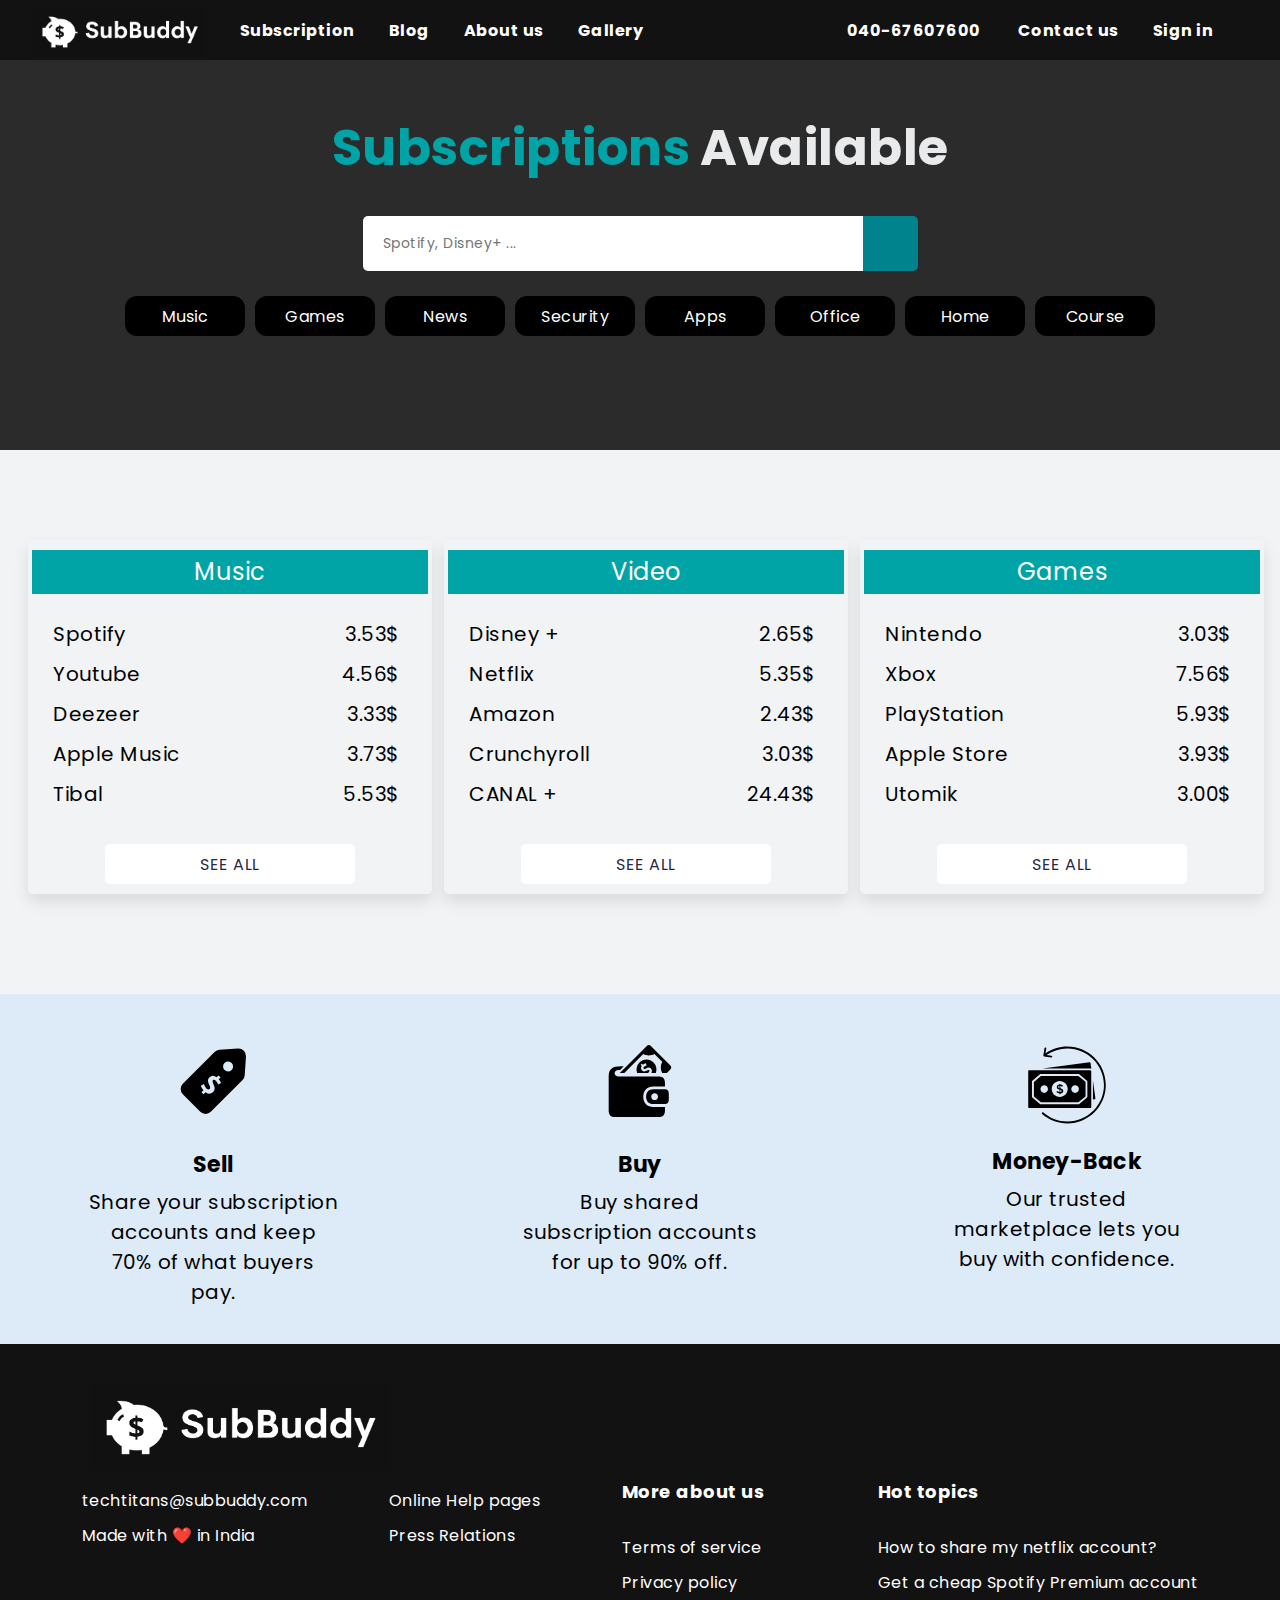
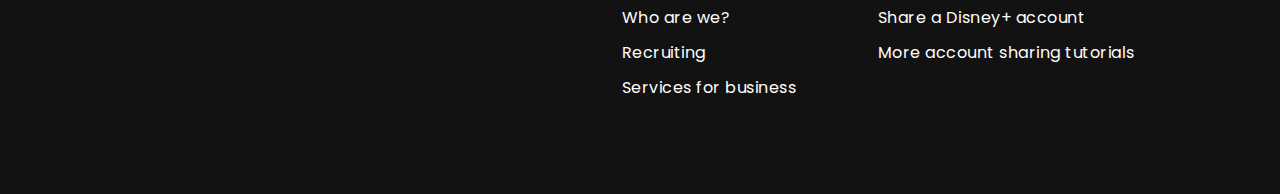
<file: files/index.html>
<!DOCTYPE html>
<html lang="en">
<head>
    <meta charset="UTF-8">
    <meta name="viewport" content="width=device-width, initial-scale=1.0">
    <title>Subscription page | SubBuddy</title>
    <link rel="stylesheet" href="style.css">
    <link
      rel="stylesheet"
      href="https://cdnjs.cloudflare.com/ajax/libs/font-awesome/6.4.2/css/all.min.css"
      integrity="sha512-z3gLpd7yknf1YoNbCzqRKc4qyor8gaKU1qmn+CShxbuBusANI9QpRohGBreCFkKxLhei6S9CQXFEbbKuqLg0DA=="
      crossorigin="anonymous"
      referrerpolicy="no-referrer"
    />
<link rel="icon" href="../homepageasset/favicon1.png" />
</head>
<body>
  <nav>
    <div class="navigation">
      <div class="logo">
        <a href="../index.html"
          ><img src="../homepageasset/logoblackbg.png" alt=""
        /></a>
      </div>
      <div class="subscription hover1">
        <a href="./index.html">Subscription</a>
      </div>
      <div class="blog hover1"><a href="blogpage.html">Blog</a></div>
      <div class="aboutus hover1"><a href="./About_us.html">About us</a></div>
      <div class="gallery hover1">
        <a href="imagegallery.html">Gallery</a>
      </div>
    </div>
    <div class="secondarycont">
      <div class="phone hover1">
        040-67607600<i
          class="fa-solid fa-chevron-down"
          style="color: #ffffff; margin-left: 3px"
        ></i>
      </div>
      <div class="help hover1"><a href="contactus.html" target="_blank">Contact us</a></div>
      <div class="signin hover1"><a href="Login.html">Sign in</a></div>
      <div class="shopingcart">
        <i
          class="fa-solid fa-cart-shopping hover2"
          style="color: #ffffff"
        ></i>
      </div>
    </div>
  </nav>
  <div class="header-main">
        <div class="header-heading">
          <h1 class="h1 heading1">Subscriptions</h1>
          <h1 class="h1">Available</h1>
        </div>
        <div class="header-search">
          <div class="search">
            <input type="text" placeholder="Spotify, Disney+ ..." />
            <button class="searchbutton">
              <i
                class="fa-solid fa-magnifying-glass"
                style="color: #ffffff"
              ></i>
            </button>
          </div>
        </div>
        <div class="header-scroll">
            <button class="Scroll-btn">Music</button>
            <button class="Scroll-btn">Games</button>
            <button class="Scroll-btn">News</button>          <button class="Scroll-btn">Security</buttiv>
            <button class="Scroll-btn">Apps</button>          <button class="Scroll-btn">Office</button>
            <button class="Scroll-btn">Home</button>         <button class="Scroll-btn">Course</button>
        </div>
    </div>

    <div class="container">
      <div class="pricing">
        <div class="pricing-card">
          <h3 class="pricing-card-heading pricing-card-heading-free">Music</h3>
          <div class="main-pricing">
            <div class="pricing-btn">
              <p>Spotify</p>
              <p>3.53$</p>
            </div>
            <div class="pricing-btn">
              <p>Youtube</p>
              <p>4.56$</p>
            </div>
            <div class="pricing-btn">
              <p>Deezeer</p>
              <p>3.33$</p>
            </div>
            <div class="pricing-btn">
              <p>Apple Music</p>
              <p>3.73$</p>
            </div>
            <div class="pricing-btn">
              <p>Tibal</p>
              <p>5.53$</p>
            </div>
          </div>
          <button class="pricing-card-btn">See All</button>
        </div>
        <div class="pricing-card">
          <h3 class="pricing-card-heading pricing-card-heading-free">Video</h3>
          <div class="main-pricing">
            <a href="payment1.html" style="color: black;"><div class="pricing-btn">
              
              <p>Disney +</p>
              <p>2.65$</p>
            </div></a>
            <a href="payment1.html" style="color: black;"><div class="pricing-btn">
              
              <p>Netflix</p>
              <p>5.35$</p>
            </div></a>
            
            <div class="pricing-btn">
              <p>Amazon</p>
              <p>2.43$</p>
            </div>
            <div class="pricing-btn">
              <p>Crunchyroll</p>
              <p>3.03$</p>
            </div>
            <div class="pricing-btn">
              <p>CANAL +</p>
              <p>24.43$</p>
            </div>
          </div>
          <button class="pricing-card-btn">See All</button>
        </div>
        <div class="pricing-card">
          <h3 class="pricing-card-heading pricing-card-heading-free">Games</h3>
          <div class="main-pricing">
            <div class="pricing-btn">
              <p>Nintendo</p>
              <p>3.03$</p>
            </div>
            <div class="pricing-btn">
              <p>Xbox</p>
              <p>7.56$</p>
            </div>
            <div class="pricing-btn">
              <p>PlayStation</p>
              <p>5.93$</p>
            </div>
            <div class="pricing-btn">
              <p>Apple Store</p>
              <p>3.93$</p>
            </div>
            <div class="pricing-btn">
              <p>Utomik</p>
              <p>3.00$</p>
            </div>
          </div>
          <button class="pricing-card-btn">See All</button>
        </div>
      </div>
    </div>
    
    <!-- section 3 -->
      <div class="wrapper center">
        <div class="column"  id="box1">
          <div><img src="../subcriptionpageassest/buy.svg" alt="" height="100px" width="100px"></div>
          <div><h3 class="change">Sell</h3></div>
          <div class="s3-center"><p>Share your subscription accounts and keep 70% of what buyers pay.</p></div>
        </div>
        <div class="column ">
          <div><img src="../subcriptionpageassest/Sell.svg" alt="" height="100px" width="100px"></div>
          <div><h3 class="change">Buy</h3></div>
          <div class="s3-center"><p>Buy shared subscription accounts for up to 90% off.

          </p></div>
        </div>
        <div class="column ">
          <img src="../subcriptionpageassest/money-bak.svg" alt="" height="100px" width="100px">
          <div><h3 class="change">Money-Back</h3></div>
          <div class="s3-center"><p>Our trusted marketplace lets you buy with confidence.</p></div>
        </div>
      </div>
      <footer>
        <img src="../homepageasset/logoblackbg.png" alt="xxx" width="300px" />
        <div class="footercont">
          <div class="footbox">
            <p class="undlineeffect">techtitans@subbuddy.com</p>
            <p style="cursor: unset">Made with ❤️ in India</p>
            <p></p>
            <div class="iconbox">
              <a
                href="https://www.linkedin.com/in/agam-13760719b/"
                target="_blank"
                ><i class="fa-brands fa-twitter fa-2xl"></i
              ></a>
              <a
                href="https://www.linkedin.com/in/santosh-sahoo-abc/"
                target="_blank"
                ><i class="fa-brands fa-linkedin fa-2xl"></i
              ></a>
              <a href="https://www.instagram.com/ajiteshmadhu/" target="_blank"
                ><i class="fa-brands fa-instagram fa-2xl"></i
              ></a>
              <a
                href="https://www.instagram.com/quitelongusernamefornoreason/"
                target="_blank"
                ><i class="fa-brands fa-facebook fa-2xl"></i
              ></a>
            </div>
          </div>
          <div class="footbox">
            <p>Online Help pages</p>
            <p>Press Relations</p>
          </div>
          <div class="footbox">
            <h1>More about us</h1>
            <p>Terms of service</p>
            <p>Privacy policy</p>
            <p>Who are we?</p>
            <p>Recruiting</p>
            <p>Services for business</p>
          </div>
          <div class="footbox">
            <h1>Hot topics</h1>
            <p>How to share my netflix account?</p>
            <p>Get a cheap Spotify Premium account</p>
            <p>Share a Disney+ account</p>
            <p>More account sharing tutorials</p>
          </div>
        </div>
      </footer>
</body>
</html>
</file>
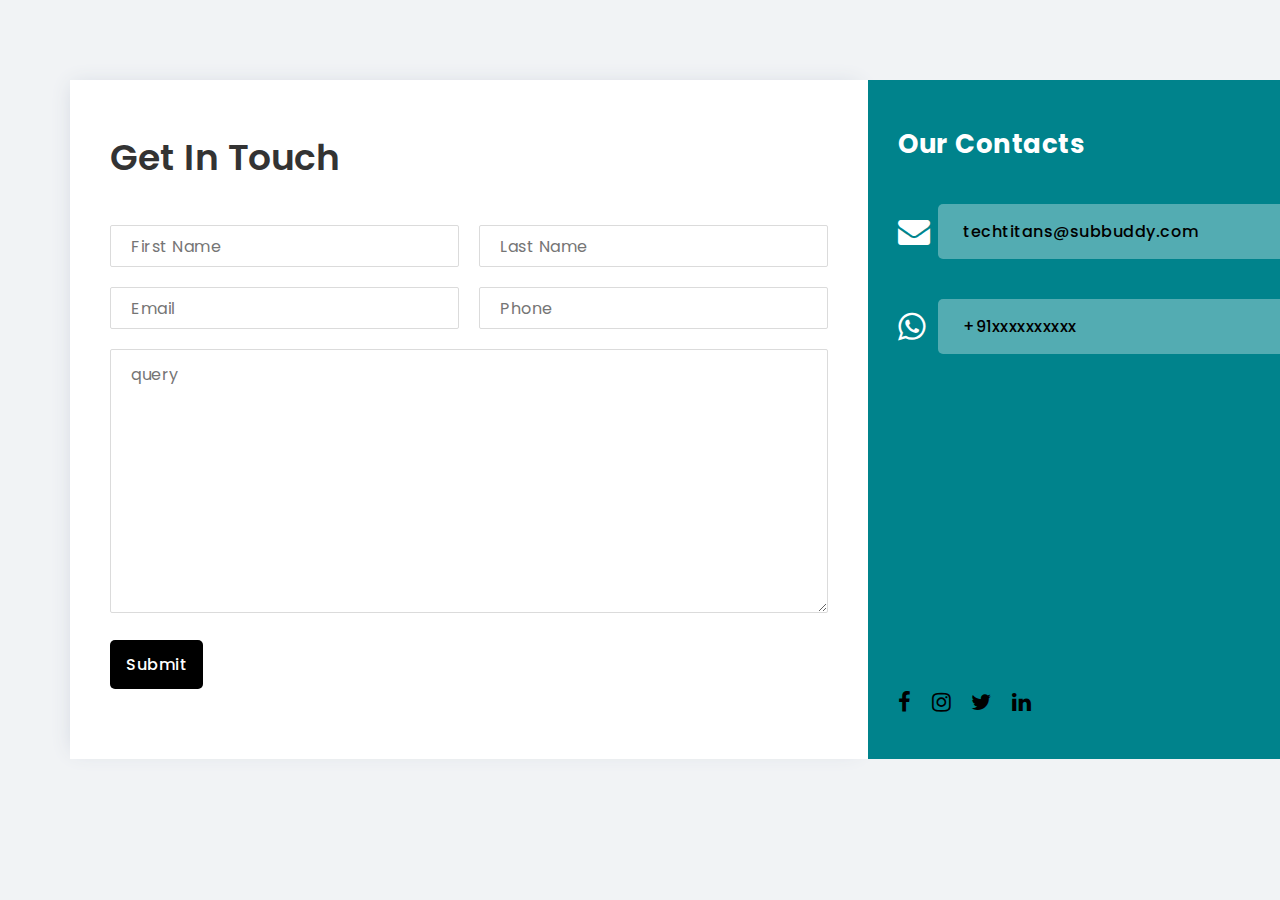
<file: files/contactus.html>
<!DOCTYPE html>
<html lang="en">
  <head>
    <meta charset="UTF-8" />
    <title>Get In Touch Section</title>
    <meta name="viewport" content="width=device-width, initial-scale=1.0" />
    <meta http-equiv="X-UA-Compatible" content="ie=edge" />
    <link rel="preconnect" href="https://fonts.gstatic.com" />
    <link
      href="https://fonts.googleapis.com/css2?family=Montserrat:wght@300;400;500;700&display=swap"
      rel="stylesheet"
    />
    <link rel="stylesheet" href="contactuscss.css" />
    <link
      rel="stylesheet"
      href="https://cdnjs.cloudflare.com/ajax/libs/font-awesome/4.7.0/css/font-awesome.min.css"
    />
    <link rel="stylesheet" href="homepage.style.css" />
    <link rel="icon" href="../homepageasset/favicon1.png" />
  </head>
  <body>
    <section class="footer_get_touch_outer">
      <div class="container">
        <div class="footer_get_touch_inner grid-70-30">
          <div class="colmun-70 get_form">
            <div class="get_form_inner">
              <div class="get_form_inner_text">
                <h3>Get In Touch</h3>
              </div>
              <form action="#">
                <div class="grid-50-50">
                  <input type="text" placeholder="First Name" />
                  <input type="text" placeholder="Last Name" />
                  <input type="email" placeholder="Email" />
                  <input type="tel" placeholder="Phone" />
                </div>
                <div class="grid-full">
                  <textarea placeholder="query" cols="30" rows="10"></textarea>
                  <a href="../index.html"
                    ><button class="submitbutton">
                      <a href="../index.html">Submit</a>
                    </button></a
                  >
                </div>
              </form>
            </div>
          </div>
          <div class="colmun-30 get_say_form">
            <h5>Our Contacts</h5>
            <ul class="get_say_info_sec">
              <li>
                <i class="fa fa-envelope"></i>
                <a href="mailto:">techtitans@subbuddy.com</a>
              </li>
              <li>
                <i class="fa fa-whatsapp"></i>
                <a href="tel:">+91xxxxxxxxxx</a>
              </li>
            </ul>
            <ul class="get_say_social-icn">
              <li>
                <a href="#"><i class="fa fa-facebook"></i></a>
              </li>
              <li>
                <a href="#"><i class="fa fa-instagram"></i></a>
              </li>
              <li>
                <a href="#"><i class="fa fa-twitter"></i></a>
              </li>
              <li>
                <a href="#"><i class="fa fa-linkedin"></i></a>
              </li>
            </ul>
          </div>
        </div>
      </div>
    </section>
  </body>
</html>
</file>
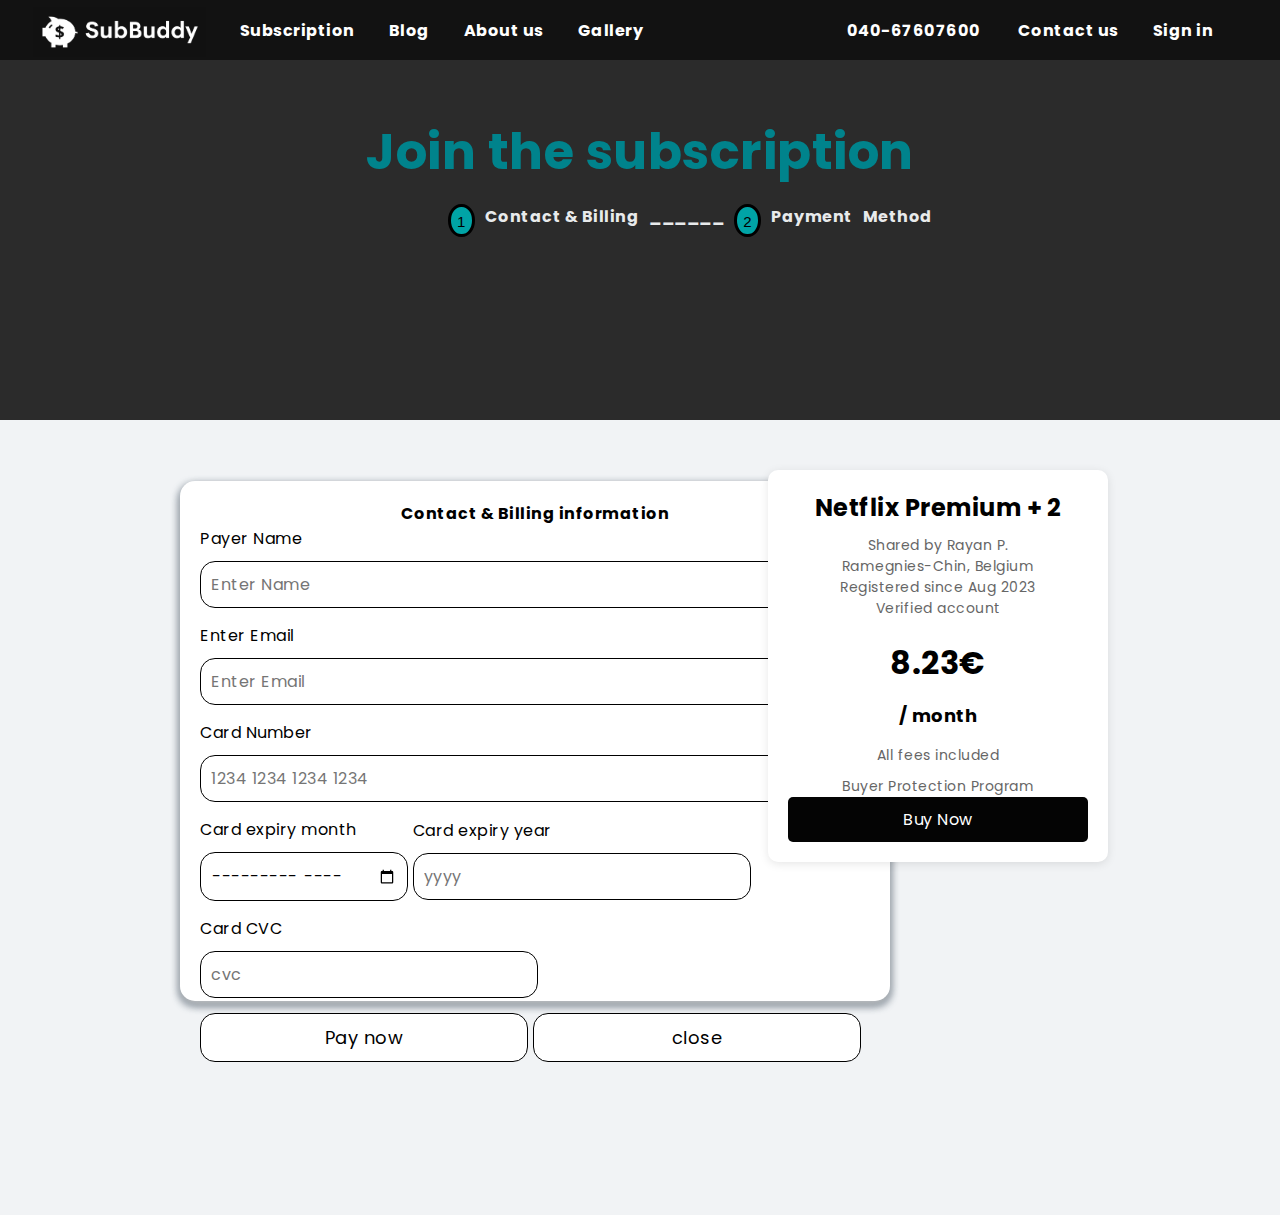
<file: files/payment1.html>
<!DOCTYPE html>
<html lang="en">
  <head>
    <meta charset="UTF-8" />
    <meta name="viewport" content="width=device-width, initial-scale=1.0" />
    <title>Payment</title>
    <link rel="stylesheet" href="payment1.css" />
    <link
      rel="stylesheet"
      href="https://cdnjs.cloudflare.com/ajax/libs/font-awesome/6.4.2/css/all.min.css"
      integrity="sha512-z3gLpd7yknf1YoNbCzqRKc4qyor8gaKU1qmn+CShxbuBusANI9QpRohGBreCFkKxLhei6S9CQXFEbbKuqLg0DA=="
      crossorigin="anonymous"
      referrerpolicy="no-referrer"
    />
    <link rel="icon" href="../homepageasset/favicon1.png" />
  </head>

  <body>
    <nav>
      <div class="navigation">
        <div class="logo">
          <a href="../index.html"
            ><img src="../homepageasset/logoblackbg.png" alt=""
          /></a>
        </div>
        <div class="subscription hover1">
          <a href="./index.html">Subscription</a>
        </div>
        <div class="blog hover1"><a href="blogpage.html">Blog</a></div>
        <div class="aboutus hover1"><a href="./About_us.html">About us</a></div>
        <div class="gallery hover1">
          <a href="imagegallery.html">Gallery</a>
        </div>
      </div>
      <div class="secondarycont">
        <div class="phone hover1">
          040-67607600<i
            class="fa-solid fa-chevron-down"
            style="color: #ffffff; margin-left: 3px"
          ></i>
        </div>
        <div class="help hover1">
          <a href="contactus.html" target="_blank">Contact us</a>
        </div>
        <div class="signin hover1"><a href="Login.html">Sign in</a></div>
        <div class="shopingcart">
          <i
            class="fa-solid fa-cart-shopping hover2"
            style="color: #ffffff"
          ></i>
        </div>
      </div>
    </nav>
    <div class="header-main">
      <div class="header-heading">
        <div>
          <h1 class="h1 heading1">Join the subscription</h1>
        </div>
      </div>
      <div class="Main">
        <div class="circle">1</div>
        <div>
          <h1>Contact&nbsp;&&nbsp;Billing</h1>
        </div>
        <div>
          <h1>______</h1>
        </div>
        <div class="circle">2</div>
        <div>
          <h1>Payment</h1>
        </div>
        <div>
          <h1>Method</h1>
        </div>
      </div>
    </div>
    <div class="centerposdiv">
      <div class="payment-main">
        <form action="action">
          <h1>Contact & Billing information</h1>
          <label for="name">Payer Name</label><br />
          <input
            class="box"
            type="text"
            name="Pname"
            id="Pname"
            placeholder="Enter Name"
          /><br />
          <label for="pemail">Enter Email</label><br />
          <input
            class="box"
            type="text"
            name="Pemail"
            id="Pemail"
            placeholder="Enter Email"
          /><br />
          <label for="cnum">Card Number</label><br />
          <input
            class="box"
            type="number"
            name="cardNumber"
            id="cardNumber"
            placeholder="1234 1234 1234 1234"
          /><br />
          <div class="div1">
            <label for="cardex">Card expiry month</label><br />
            <input
              class="box2"
              type="month"
              name="month"
              id="month"
              placeholder="MM"
            /><br />
          </div>
          <div class="div1">
            <label for="year">Card expiry year</label><br />
            <input
              class="box2"
              type="year"
              name="yaar"
              id="year"
              placeholder="yyyy"
            /><br />
          </div>
          <div class="div1">
            <label for="CVC">Card CVC</label><br />
            <input
              class="box2"
              type="CVC"
              name="cvc"
              id="cvc"
              placeholder="cvc"
            /><br />
          </div>
          <button class="btn" type="button">Pay now</button>
          <button class="btn" type="button">close</button>
        </form>
      </div>
    </div>

    <div class="pricing-card">
      <div class="pricing-header">Netflix Premium + 2</div>
      <div class="pricing-subtext">
        Shared by Rayan P.<br />Ramegnies-Chin, Belgium<br />Registered since
        Aug 2023<br />Verified account
      </div>
      <div class="pricing-price">
        8.23€<br /><span style="font-size: 18px">/ month</span>
      </div>
      <div class="pricing-fee">All fees included</div>
      <div class="pricing-fee">Buyer Protection Program</div>
      <div class="buy-button">Buy Now</div>
    </div>
  </body>
</html>
</file>
<file: files/style.css>
@import url("https://fonts.googleapis.com/css2?family=Poppins:wght@400;500;600;700&family=Roboto:wght@400;500;700&display=swap");

* {
  margin: 0;
  padding: 0;
  font-family: "Poppins", sans-serif;
  font-size: 16px;
  letter-spacing: 0.5px;
}
::-webkit-scrollbar {
  display: none;
}

:root {
  --colorblack: #2b2b2b;
  --colorgreen: #00838c;
  --colorlightgreen: #00a4a6;
  --lightblue: rgb(216, 239, 239);
  --colorblue2: #ddeaf8;
  --colorgrey: #e8eaeb;
}
button {
  border: none;
  transition: all 0.3s ease-out 0s !important;
}
a {
  text-decoration: none;
  color: unset !important;
}
a:visited {
  color: white;
}
body {
  background-color: rgb(241, 243, 245);
  /* display: flex; */
}
.nav-button {
  width: fit-content;
  padding: 12px 16px;
  font-size: 14px;
  font-weight: 500;
  background-color: black;
  color: white;
  border-radius: 5px;
  border: none;
  transition: all 0.3s ease-out 0s !important;
}

nav {
  z-index: 2;
  height: 60px;
  width: 100vw;
  background-color: #121212;
  display: flex;
  justify-content: space-around;
  position: fixed;
  font-weight: 700;
  color: white;
  overflow: hidden;
}
.navigation {
  display: flex;
  justify-content: flex-start;
  width: 60%;
}
.navigation div,
.secondarycont div {
  padding: 7px;
  border-radius: 5px;
  margin: auto 10px;
  align-items: center;
  justify-content: center;
}

.logo img {
  height: 50px;
}
.secondarycont {
  display: flex;
  justify-content: end;
  width: 35%;
  color: white;
}
.hover1:hover {
  cursor: pointer;
  background-color: var(--colorblack);
}

/* maincont */

.header-main {
  width: 100vw;
  height: 50vh;
  color: var(--colorgrey);
  background-color: var(--colorblack);
  /* background-color: #00a4a6; */
  /* border-bottom-left-radius: 5%;
  border-bottom-right-radius: 5%; */
  /* border-bottom: 0;  */
  display: flex;
  flex-direction: column;
  align-items: center;
}
.header-heading {
  display: flex;
  padding-top: 120px;
  padding-bottom: 40px;
  text-align: center;
  gap: 10px;
}
.h1 {
  font-size: 50px;
  line-height: 56px;
}
.heading1 {
  color: var(--colorlightgreen);
}

.header-search {
  width: 50%;
}

.search {
  flex: 70%;
  width: 100%;
  height: 55px;
  display: flex;
  justify-content: center;
}
.search input {
  width: 75%;
  height: 55px;
  border: none;
  padding-left: 20px;
  background-color: white;
  font-size: 14px;
  color: black;
  border-top-left-radius: 5px;
  border-bottom-left-radius: 5px;
}
.searchbutton {
  display: flex;
  align-items: center;
  justify-content: center;
  width: 55px;
  height: 55px;
  border: none;
  background-color: var(--colorgreen);
  border-top-right-radius: 5px;
  border-bottom-right-radius: 5px;
}
.searchbutton:hover {
  background-color: var(--colorlightgreen);
}

.header-scroll {
  display: flex;
  height: 60px;
  width: 100vw;
  justify-content: center;
  gap: 10px;
  margin-top: 25px;
}
.Scroll-btn {
  border-style: none;
  border-radius: 12px;
  height: 40px;
  width: 120px;
  background-color: black;
  color: white;
}
.Scroll-btn:hover {
  background-color: var(--colorgreen);
}

.container {
  width: 100%;
  margin-bottom: 100px;
}

.pricing {
  margin-top: 90px;
  width: 100%;
  display: flex;
  justify-content: center;
  align-items: center;
}

.pricing-card {
  display: flex;
  flex-direction: column;
  justify-content: center;
  align-items: center;
  padding: 10px;
  width: 30% !important;
  border-radius: 5px;
  box-shadow: 0 8px 16px 0px rgba(0, 0, 0, 0.1);
  margin-left: 12px;
}
.main-pricing {
  width: 100%;
}

.pricing-card-heading {
  padding: 10px;
  font-size: 24px;
  line-height: 24px;
  font-weight: 400;
  text-align: center;
  margin-bottom: 20px;
  width: 98%;
}

.pricing-card-heading-pro,
.pricing-card-heading-lite,
.pricing-card-heading-free {
  background-color: var(--colorlightgreen);
  color: #fff;
}

.pricing-card-btn {
  margin-top: 30px;
  height: 40px;
  width: 65%;
  border-radius: 5px;
  background-color: #fff;
  color: #27264b;
  cursor: pointer;
  text-transform: uppercase;
}

.pricing-card-btn:hover {
  background-color: var(--colorgreen);
}

.pricing-btn {
  display: flex;
  justify-content: space-between;
  width: 90%;
  height: 30px;
  padding: 5px 15px;
  border-radius: 20px;
  border-style: none;
}
.pricing-btn p {
  font-size: 20px !important;
}
.pricing-btn:hover {
  background-color: var(--colorblue2);
}

.wrapper {
  display: flex;
  height: 300px;
  width: 100%;
  background-color: var(--colorblue2);
  align-items: center;
  justify-content: space-around;
  margin-top: 50px;
  padding-bottom: 50px;
}

.column {
  height: 250px;
  border: 2px #010101;
  /* background-color: #00a4a6; */
  width: 250px;
  display: flex;
  flex-direction: column;
  align-items: center;
  justify-content: center;
}

.column p {
  font-size: 20px;
}

.column h3:hover {
  color: var(--colorlightgreen);
}
.s3-center {
  height: 60px;
  width: 100%;
  text-align: center;
  padding-top: 6px;
}
.change {
  font-size: 22px;
  font-weight: 700;
}

footer {
  background-color: #121212;
  height: 450px;
  color: white;
}
.iconbox {
  margin-top: 20px;
}
.iconbox i {
  margin-right: 20px;
  color: #aeeced;
}
.iconbox i:hover {
  cursor: pointer;
  color: #46b2b4;
}
footer img {
  margin-top: 40px;
  margin-left: 7%;
}
.footercont {
  display: flex;
  align-items: flex-start;
  justify-content: space-evenly;
}
.footbox h1 {
  font-size: 18px;
  margin-bottom: 30px;
}
.footbox p {
  margin-top: 10px;
}
.footbox p:hover {
  cursor: pointer;
}
.undlineeffect:hover {
  text-decoration: underline;
}
</file>
<file: files/contactuscss.css>
* {
  padding: 0;
  margin: 0;
  box-sizing: border-box;
  font-family: "Montserrat", sans-serif;
}
body {
  background: #f2f4f6;
}
.footer_get_touch_outer {
  margin-top: 80px;
}
.container {
  width: 95%;
  max-width: 1140px;
  margin: auto;
}
.grid-70-30 {
  display: grid;
  grid-template-columns: 70% 30%;
}
.get_form_inner {
  display: block;
  padding: 50px 40px;
  background: #fff;
  box-shadow: -4px -2px 20px -7px #cfd5df;
}
input[type="text"],
input[type="text"],
input[type="email"],
input[type="tel"] {
  border: 1px solid #dbdbdb;
  border-radius: 2px;
  color: #333;
  height: 42px;
  padding: 0 0 0 20px;
  width: 100%;
  outline: 0;
}
.grid-50-50 {
  display: grid;
  grid-template-columns: 1fr 1fr;
  grid-gap: 20px;
}
.grid-full {
  margin: 20px 0;
}
textarea {
  border: 1px solid #dbdbdb;
  border-radius: 2px;
  color: #333;
  padding: 12px 0 0 20px;
  width: 100%;
  outline: 0;
  margin-bottom: 20px;
}
.get_form_inner_text h3 {
  color: #333;
  font-size: 36px;
  font-weight: 600;
  margin-bottom: 40px;
}
input[type="submit"] {
  display: inline-block;
  font-size: 16px;
  text-transform: uppercase;
  background: transparent;
  border: 2px solid;
  font-weight: 500;
  padding: 10px 20px;
  outline: 0;
  cursor: pointer;
  color: #103e65;
  transition: all 0.3s cubic-bezier(0.55, 0.055, 0.675, 0.19);
  -webkit-transition: all 0.3s cubic-bezier(0.55, 0.055, 0.675, 0.19);
  -moz-transition: all 0.3s cubic-bezier(0.55, 0.055, 0.675, 0.19);
  -ms-transition: all 0.3s cubic-bezier(0.55, 0.055, 0.675, 0.19);
  -o-transition: all 0.3s cubic-bezier(0.55, 0.055, 0.675, 0.19);
}
.submitbutton:hover {
  background-color: #00a4a6;
  border-color: #00a4a6;
  color: #fff;
}
.get_say_form {
  width: 420px;
  display: inline-block;
  padding: 45px 0 25px 30px;
  background: #00838c;
  position: relative;
}
.get_say_form h5 {
  color: #fff;
  font-size: 26px;
  margin: 0 0 40px;
}
ul {
  list-style: none;
  padding: 0;
  margin: 0;
}
.get_say_social-icn {
  display: flex;
  position: absolute;
  bottom: 40px;
}
.get_say_social-icn a {
  font-size: 22px;
  color: #fff;
  padding: 0 20px 0 0;
}
.get_say_info_sec i {
  color: #fff;
  font-size: 32px;
}
.get_say_info_sec > li {
  display: grid;
  grid-template-columns: 40px auto;
  align-items: center;
  margin-bottom: 40px;
}
.get_say_info_sec > li a {
  width: 100%;
  display: block;
  padding: 15px 25px;
  color: #000000;
  font-size: 16px;
  text-decoration: unset;
  font-weight: 500;
  background: #53acb2;
  border-radius: 5px 0 0 5px;
  transition: background 0.3s cubic-bezier(0.55, 0.055, 0.675, 0.19);
  -webkit-transition: background 0.3s cubic-bezier(0.55, 0.055, 0.675, 0.19);
  -moz-transition: background 0.3s cubic-bezier(0.55, 0.055, 0.675, 0.19);
  -ms-transition: background 0.3s cubic-bezier(0.55, 0.055, 0.675, 0.19);
  -o-transition: background 0.3s cubic-bezier(0.55, 0.055, 0.675, 0.19);
}
.get_say_info_sec > li a:hover {
  background-color: #00a4a6;
}
</file>
<file: files/homepage.style.css>
@import url("https://fonts.googleapis.com/css2?family=Poppins:wght@400;500;600;700&family=Roboto:wght@400;500;700&display=swap");
:root {
  --colorblack: #2b2b2b;
  --colorgreen: #00838c;
  --colorlightgreen: #00a4a6;
  --lightblue: rgb(216, 239, 239);
  --colorblue2: #ddeaf8;
  --colorgrey: #e8eaeb;
  --colorblue: #aeeced;
}
* {
  margin: 0;
  padding: 0;
  font-family: "Poppins", sans-serif;
  font-size: 16px;
  letter-spacing: 0.5px;
}
a {
  text-decoration: none;
  color: unset !important;
}
a:visited {
  color: white;
}
body {
  background-color: rgb(241, 243, 245);
  /* display: flex; */
}
.background--custom {
  z-index: -2;
  background: linear-gradient(90deg, #ddeaf8, #dcfcfc, #e3f7f1);
  background-size: 300% 300%;
  animation: gradient 4s alternate infinite;

  height: 100%;
  width: 100%;
}
@keyframes gradient {
  0% {
    background-position: 0%;
  }
  100% {
    background-position: 100%;
  }
}
button {
  width: fit-content;
  padding: 12px 16px;
  font-size: 14px;
  font-weight: 500;
  background-color: black;
  color: white;
  border-radius: 5px;
  border: none;
  transition: all 0.3s ease-out 0s !important;
}

nav {
  z-index: 3;
  height: 60px;
  width: 100vw;
  background-color: #121212;
  display: flex;
  justify-content: space-around;
  position: fixed;
  font-weight: 700;
  color: white;
  overflow: hidden;
}
.navigation {
  display: flex;
  justify-content: flex-start;
  width: 60%;
}
.navigation div,
.secondarycont div {
  padding: 7px;
  border-radius: 5px;
  margin: auto 10px;
  align-items: center;
  justify-content: center;
}

.logo img {
  height: 50px;
}
.logo a {
  cursor: unset;
}
.secondarycont {
  display: flex;
  justify-content: end;
  width: 35%;
  color: white;
}
.hover1:hover {
  cursor: pointer;
  background-color: var(--colorblack);
}
.slideo {
  height: 100vh;
  width: auto;
}

.mainslide {
  display: flex;
  align-items: center;
  justify-content: center;
}
.circle {
  position: absolute;
  width: 170px;
  height: 170px;
  border-radius: 50%;
  background-color: #d8efef;
  z-index: 1;
  top: 157px;
  left: 50px;
}
.content {
  z-index: 2;
  width: 40%;
  margin-right: 100px;
  margin-top: 70px;
}
.content p,
span {
  font-size: 58px;
  font-weight: 600;
  margin-bottom: -10px;
}
.content span {
  color: var(--colorgreen);
}
.bgimgslide1 {
  width: 40%;
  height: 80%;
  margin-top: 70px;
}
.under {
  width: 100%;
}
.over {
  position: absolute;
  width: 765px;
  right: 0px;
  top: 113px;
}
.underlinebuttons {
  margin-top: 30px;
  display: flex;
}
.search {
  flex: 70%;
  margin-top: 30px;
  width: 100%;
  height: 55px;
  display: flex;
  align-items: stretch;
}
.search input {
  width: 75%;
  height: 55px;
  border: none;
  padding-left: 20px;
  background-color: white;
  font-size: 14px;
  color: black;
  border-top-left-radius: 5px;
  border-bottom-left-radius: 5px;
}
.searchbutton {
  display: flex;
  align-items: center;
  justify-content: center;
  width: 55px;
  height: 55px;
  border: none;
  background-color: var(--colorgreen);
  border-top-right-radius: 5px;
  border-bottom-right-radius: 5px;
}
.searchbutton:hover {
  background-color: var(--colorlightgreen);
}

.save {
  height: 55px;
  margin-top: 30px;
}
.save i {
  display: none;
}
.save:hover > .fa-arrow-right {
  display: inline-block;
  transition: all 0.3s ease-out 12.5s !important;
}
.save:hover,
.save1:hover {
  background-color: rgb(48, 47, 47);
}
.save:active,
.save1:active {
  background-color: black;
}
.subexplain {
  margin-top: 50px;
}
.headcont {
  width: 100%;
  text-align: center;
}
.headcont h3 {
  font-size: 22px;
  font-weight: normal;
  color: rgb(99, 97, 97);
}
.headcont h1 {
  font-size: 48px;
}
.headcont img {
  position: relative;
  width: 70px;
  top: 47px;
  left: 270px;
}

.shareandsub {
  display: flex;
  margin-top: 80px;
  justify-content: center;
}
.cardbox {
  display: flex;
  width: 50%;
}
.card1 {
  width: 350px;
  height: 500px;
  background-color: red;
  margin-right: 34px;
  border-radius: 12px;
}
.card1 img {
  width: 180px;
}
.card1 h1 {
  font-size: 32px;
  padding: 14px 24px;
}
.card1 p {
  font-size: 20px;
  padding: 24px;
  padding-top: 0;
}
.card1 button {
  width: 70%;
  font-size: 18px;
  border-radius: 36px;
  font-weight: 700;
  margin: 18% 50px;
}
.slidercont {
  margin-left: 30px;
}
.slidercont p {
  font-size: 20px;
  width: 400px;
  margin: 20px 40px;
}
.boldear {
  font-size: 22px;
  font-weight: 700;
}
.card1:hover {
  transform: scale(1.03);
  /* transition: all 0.3s ease-out 12.5s !important; */
}

.caradiv {
  margin-top: 20vh;
  background-color: #32868f;
  padding-top: 5vh;
  height: fit-content;
}

/* carasole css */

/* Animation */
@keyframes scroll {
  0% {
    transform: translateX(0);
  }
  100% {
    transform: translateX(calc(-250px * 5));
  }
}

/* Styling */
.slider {
  /* box-shadow: 0 10px 20px -5px rgba(0, 0, 0, 0.125); */
  height: auto;
  overflow: hidden;
  position: relative;
  margin-bottom: 10vh;

  &::before,
  &::after {
    content: "";
    height: 100%;
    position: absolute;
    width: 200px;
    z-index: 2;
    background: linear-gradient(
      to right,
      #00838c81 0%,
      rgba(255, 255, 255, 0) 100%
    );
  }

  &::after {
    right: 0;
    top: 0;
    transform: rotateZ(180deg);
  }

  &::before {
    left: 0;
    top: 0;
  }
}
.slide-track {
  animation: scroll 20s linear infinite;
  display: flex;
  width: calc(250px * 12);
}

.slide {
  background-color: #aeeced;
  margin: 20px;
  height: 270px;
  width: 250px;
  text-align: center;
  align-items: center;
  display: flex;
  flex-direction: column;
  padding: 16px;
  padding-top: 30px;
  border-radius: 10px;
}
.name {
  text-align: center;
}
.name p {
  margin: 16px auto;
  font-size: 35px;
  font-weight: 700;
}
.slide hr {
  width: 40%;
  border: solid white;
  border-bottom: none;
}
.slide span {
  display: block;
}
.row1 {
  font-size: 36px;
  font-weight: 700;
  margin-top: 20px;
}
.row2 {
  font-size: 14px;
  margin-top: 5px;
}
.row3 {
  margin-top: 30px;
  font-size: 16px;
}
.slide-track:hover {
  animation-play-state: paused;
}
.slide:hover {
  transform: translateY(-16px);
  background-color: #80ebed;
}

.mainconti {
  width: 100%;
}
.cardivcont {
  color: white;
}
.cardivcont h1 {
  font-size: 54px;
}
.cardivcont h3 {
  color: whitesmoke;
}
.boxoverlay {
  width: 100%;
  height: 80vh;
  display: flex;
  align-items: center;
  justify-content: center;
  margin-top: 60px;
  padding-bottom: 80px;
}
.underbox {
  width: 32vw;
  height: 37vh;
  background-color: white;
  position: relative;
  left: 20px;
  z-index: 1;
  border-radius: 16px;
  padding: 40px;
}
.overbox {
  width: 30vw;
  height: 100%;
  background-color: var(--colorblack);
  z-index: 2;
  border-radius: 16px;
  display: flex;
  align-items: center;
  justify-content: space-around;
  flex-direction: column;
  color: white;
}

.dropdown {
  width: 100%;
  position: relative;
  display: inline-block;
  margin-bottom: 40px;
}
.dropdown p,
.rangebox p {
  font-size: 20px;
  font-weight: 500;
  margin-bottom: 12px;
}
.dropdown button {
  width: 90%;
  font-size: 16px;
  cursor: pointer;
  display: flex;
  justify-content: space-between;
}

.dropdown-content {
  display: none;
  position: absolute;
  background-color: #f1f1f1;

  z-index: 1;
}
.dropdown-content a {
  font-size: 18px;
  padding: 3px 20px;
  text-decoration: none;
  color: black;
  cursor: pointer;
}

.dropdown:hover .dropdown-content {
  display: flex;
  flex-direction: column;
  width: 200px;
}
.dropdown-content a:hover {
  background-color: var(--lightblue);
}
/* range */
.range input {
  margin-top: 10px;
  width: 460px;
  height: 40px;
}
.logobox {
  width: 300px;
  text-align: center;
}
.logobox img {
  width: 100px;
}
.logobox p {
  font-size: 32px;
  font-weight: 700;
}
.overboxcont {
  width: 100%;
  display: flex;
  flex-direction: column;
  align-items: center;
}
.box {
  width: 80%;
  display: flex;
  justify-content: space-between;
  margin: 12px auto;
  padding-bottom: 10px;
  border-bottom: solid 1px black;
}
.box p {
  font-size: 18px;
  font-weight: 500;
}
.box p span,
.savings button span {
  font-size: 24px;
}
.subs {
  font-size: 14px !important;
}

.savings {
  color: var(--colorblue);
  display: flex;
  justify-content: space-between;
  align-items: center;
  border: none;
}
.savings button {
  background-color: var(--colorblue);
  color: black;
}
.savings button:hover {
  background-color: var(--colorgreen);
}
.savings button:active {
  background-color: var(--colorblue);
}

.sharebutton {
  margin-top: 20px;
  font-size: large;
  width: 80%;
  height: 60px;
  background-color: var(--colorlightgreen);
  border-radius: 30px;
}
.sharebutton:hover {
  background-color: #00838c;
}
.sharebutton:active {
  background-color: var(--colorlightgreen);
}

.stepsbox {
  display: flex;
  flex-direction: column;
  align-items: center;
  padding-bottom: 50px;
  height: 130vh;
}

.stepboxhead {
  margin-top: 80px;
}
.stepboxhead h1 {
  font-size: 52px;
  color: #0d4448;
}
.stepboxhead img {
  width: 200px;
  left: -150px;
  top: 120px;
}
.switchbutton {
  margin-top: 40px;
  display: flex;
  justify-content: center;
  align-items: center;
}
.lowerbutton {
  display: flex;
  align-items: center;
  justify-content: space-around;
  width: 320px;
  height: 65px;
  border-radius: 30px;
  background-color: #e6e5e5;
  font-size: 22px;
  font-weight: 700;
  color: #909090;
}
.upperbutton {
  color: black;
  display: grid;
  align-items: center;
  width: 130px;
  height: 50px;
  border-radius: 30px;
  background-color: var(--colorlightgreen);
  font-size: 22px;
  font-weight: 700;
  position: relative;
  left: -8px;
  transition: all 0.3s ease-out 0s !important;
}
.upperbutton:hover {
  background-color: var(--colorblue);
}
.upperbutton:active {
  background-color: var(--colorlightgreen);
}
.size22 {
  font-size: 26px;
}

.boldpara {
  font-weight: 700;
}
.stepboxcont {
  margin-top: 40px;
  width: 85%;
}
.stepboxcont h1 {
  color: #00838c;
  margin-bottom: 40px;
}
.maincont {
  width: 100%;
  display: flex;
  align-items: center;
}
.writtenpart {
  width: 50%;
}
.boxi {
  width: 80%;
  height: fit-content;
  margin-bottom: 20px;
  padding: 10px 40px;
}
.boxa {
  padding: 30px 40px;
  background-color: white;
  border-radius: 12px;
  box-shadow: 0 4px 8px 0 rgba(0, 0, 0, 0.2);
}
.imagepart {
  width: 40%;
}
.imagepart img {
  width: 550px;
  border-radius: 15px;
}
.boxihead {
  display: flex;
  align-items: center;
  margin-bottom: 20px;
}
.boxihead i {
  margin-right: 30px;
}
.reviewslide {
  background-color: #112e45;
  display: flex;
  flex-direction: column;
  align-items: center;
}
.reviewcont {
  width: 50%;
}
.reviewcont img {
  left: 50% !important;
}
.reviewcont h1 {
  margin-bottom: 3%;
}
.reviewbox {
  width: 380px !important;
  height: 250px !important;
  background-color: whitesmoke;
  border-radius: 15px;
  padding: 20px;
  margin: 20px;
}
.reviewbox img {
  position: relative;
  top: -50px;
  left: 30px;
}
.reviewbox h1 {
  font-size: 22px;
  position: relative;
  top: -90px;
  left: 150px;
}
.reviewbox p {
  font-size: 18px;
  position: relative;
  top: -60px;
}
.stardiv {
  position: relative;
  top: -40px;
}
.reviewshow {
  height: auto;
  overflow: hidden;
  width: 98vw;
}
.reviewcarasol {
  margin-top: 100px;
  animation: scroll 40s linear infinite;
  display: flex;
  width: calc(550px * 50);
}
.questionslides {
  height: 80vh;
}
.quesslidecont {
  display: flex;
  align-items: center;
  flex-direction: column;
  margin-top: 40px;
}
.quesslidehead {
  margin-top: 100px;
}
.quesbox {
  width: 70%;
  padding: 20px;
  margin-bottom: 30px;
  border-bottom: solid var(--lightblue);
}
.ques1head {
  justify-content: space-between;
}
.ques1head p {
  font-size: 18px;
}
.slimpleque {
  height: 20px;
  padding-top: 0;
  padding-bottom: 30px;
}

footer {
  background-color: #121212;
  height: 450px;
  color: white;
}
.iconbox {
  margin-top: 20px;
}
.iconbox i {
  margin-right: 20px;
  color: #aeeced;
}
.iconbox i:hover {
  cursor: pointer;
  color: #46b2b4;
}
footer img {
  margin-top: 40px;
  margin-left: 7%;
}
.footercont {
  display: flex;
  align-items: flex-start;
  justify-content: space-evenly;
}
.footbox h1 {
  font-size: 18px;
  margin-bottom: 30px;
}
.footbox p {
  margin-top: 10px;
}
.footbox p:hover {
  cursor: pointer;
}
.undlineeffect:hover {
  text-decoration: underline;
}
</file>
<file: files/payment1.css>
@import url("https://fonts.googleapis.com/css2?family=Poppins:wght@400;500;600;700&family=Roboto:wght@400;500;700&display=swap");

* {
  margin: 0;
  padding: 0;
  font-family: "Poppins", sans-serif;
  font-size: 16px;
  letter-spacing: 0.5px;
}
::-webkit-scrollbar {
  display: none;
}
:root {
  --colorblack: #2b2b2b;
  --colorgreen: #00838c;
  --colorlightgreen: #00a4a6;
  --lightblue: rgb(216, 239, 239);
  --colorblue2: #ddeaf8;
  --colorgrey: #e8eaeb;
}
a {
  text-decoration: none;
  color: unset !important;
}
a:visited {
  color: white;
}
body {
  background-color: rgb(241, 243, 245);
  height: 135vh;
}
.nav-button {
  width: fit-content;
  padding: 12px 16px;
  font-size: 14px;
  font-weight: 500;
  background-color: black;
  color: white;
  border-radius: 5px;
  border: none;
  transition: all 0.3s ease-out 0s !important;
}

nav {
  z-index: 2;
  height: 60px;
  width: 100vw;
  background-color: #121212;
  display: flex;
  justify-content: space-around;
  position: sticky;
  font-weight: 700;
  color: white;
  overflow: hidden;
}
.navigation {
  display: flex;
  justify-content: flex-start;
  width: 60%;
}
.navigation div,
.secondarycont div {
  padding: 7px;
  border-radius: 5px;
  margin: auto 10px;
  align-items: center;
  justify-content: center;
}

.logo img {
  height: 50px;
}
.secondarycont {
  display: flex;
  justify-content: end;
  width: 35%;
  color: white;
}
.hover1:hover {
  cursor: pointer;
  background-color: var(--colorblack);
}

.header-main {
  width: 100vw;
  height: 40vh;
  color: var(--colorgrey);
  background-color: var(--colorblack);
  /* background-color: #00a4a6; */
  /* border-bottom-left-radius: 33%;
  border-bottom-right-radius: 33%; */
  border-bottom: 0;
  display: flex;
  flex-direction: column;
  justify-self: center;
  align-items: center;
}
.header-heading {
  display: flex;
  justify-content: center;
  text-align: center;
  padding: 5%;
  gap: 10px;
}

.heading1 {
  color: var(--colorgreen);
  font-size: 30px;
  line-height: 56px;
}

.header-search {
  width: 40%;
  position: absolute;
  top: 33%;
  left: 50%;
  transform: translate(-50%, -50%);
}
.circle {
  border-radius: 49%;
  width: 30px;
  height: 15px;
  padding: 6px;
  background: #fff;
  border: 3px solid #000;
  color: #000;
  text-align: center;
  font: 15px Arial, sans-serif;
  background-color: var(--colorlightgreen);
  margin-bottom: 35%;
}
.circle:hover {
  background-color: var(--colorblue2);
}
.Main {
  height: 8%;
  width: 30%;
  display: flex;
  /* background-color: blue; */
  gap: 10px;
  margin-top: -40px;
}
.centerposdiv {
  margin-top: 50px;
  display: flex;
}
.login-main {
  height: 18%;
  width: 45%;
  position: absolute;
  bottom: 100px;
  background-color: white;
  display: flex;
  justify-content: center;
  flex-direction: column;
  align-items: center;
  margin: -10% 0% 20% 10%;
  border-radius: 5px;
}

.login-content {
  margin-bottom: 3%;
  font-weight: 300;
  font-size: 18px;
}
.login-btn {
  background-color: black;
  color: white;
  border-radius: 5px;
  position: absolute;
  margin-bottom: 8%;
  margin-left: -50px;
  width: 100px;
  height: 40px;
}
.login-btn:hover {
  background-color: var(--colorlightgreen);
}

.payment-main {
  border-radius: 15px;
  width: 670px;
  height: 480px;
  margin: 11px 150px 50px 180px;
  padding: 20px;
  box-shadow: 0 4px 8px 0 #c9c9c9, 0 4px 8px 0 #30475e;
  color: #000;
  background: white;
  position: absolute;
}
.heading1 {
  font-size: 50px;
}
h1 {
  text-align: center;
}
.box {
  width: 100%;
  padding: 10px;
  border: none;
  border-radius: 15px;
  box-sizing: border-box;
  margin: 10px 0 15px 0;
  background-color: white;
  border: 1px solid black;
}
.div1 {
  display: inline-block;
}
.box2 {
  border: none;
  border-radius: 15px;
  padding: 10px;
  margin: 10px 0 15px 0;
  border: 1px solid black;
  background-color: white;
}
.btn {
  width: 49%;
  padding: 10px;
  border: 1px solid black;
  border-radius: 15px;
  background-color: white;
  font-size: 18px;
  color: black;
}
.btn:hover {
  background-color: var(--colorgreen);
}

.pricing-card {
  background-color: #fff;
  border-radius: 10px;
  box-shadow: 0 2px 10px rgba(0, 0, 0, 0.1);
  width: 300px;
  padding: 20px;
  text-align: center;
  position: relative;
  left: 60%;
}
.pricing-header {
  font-size: 24px;
  font-weight: bold;
  margin-bottom: 10px;
}
.pricing-subtext {
  font-size: 14px;
  color: #666;
  margin-bottom: 20px;
}
.pricing-price {
  font-size: 32px;
  font-weight: bold;
  margin-bottom: 10px;
}
.pricing-fee {
  font-size: 14px;
  color: #666;
  margin-top: 10px;
}
.buy-button {
  background-color: #040404;
  color: #fff;
  border: none;
  border-radius: 5px;
  padding: 10px 20px;
  font-size: 16px;
  cursor: pointer;
  transition: background-color 0.3s ease;
}
.buy-button:hover {
  background-color: var(--colorlightgreen);
}
</file>
